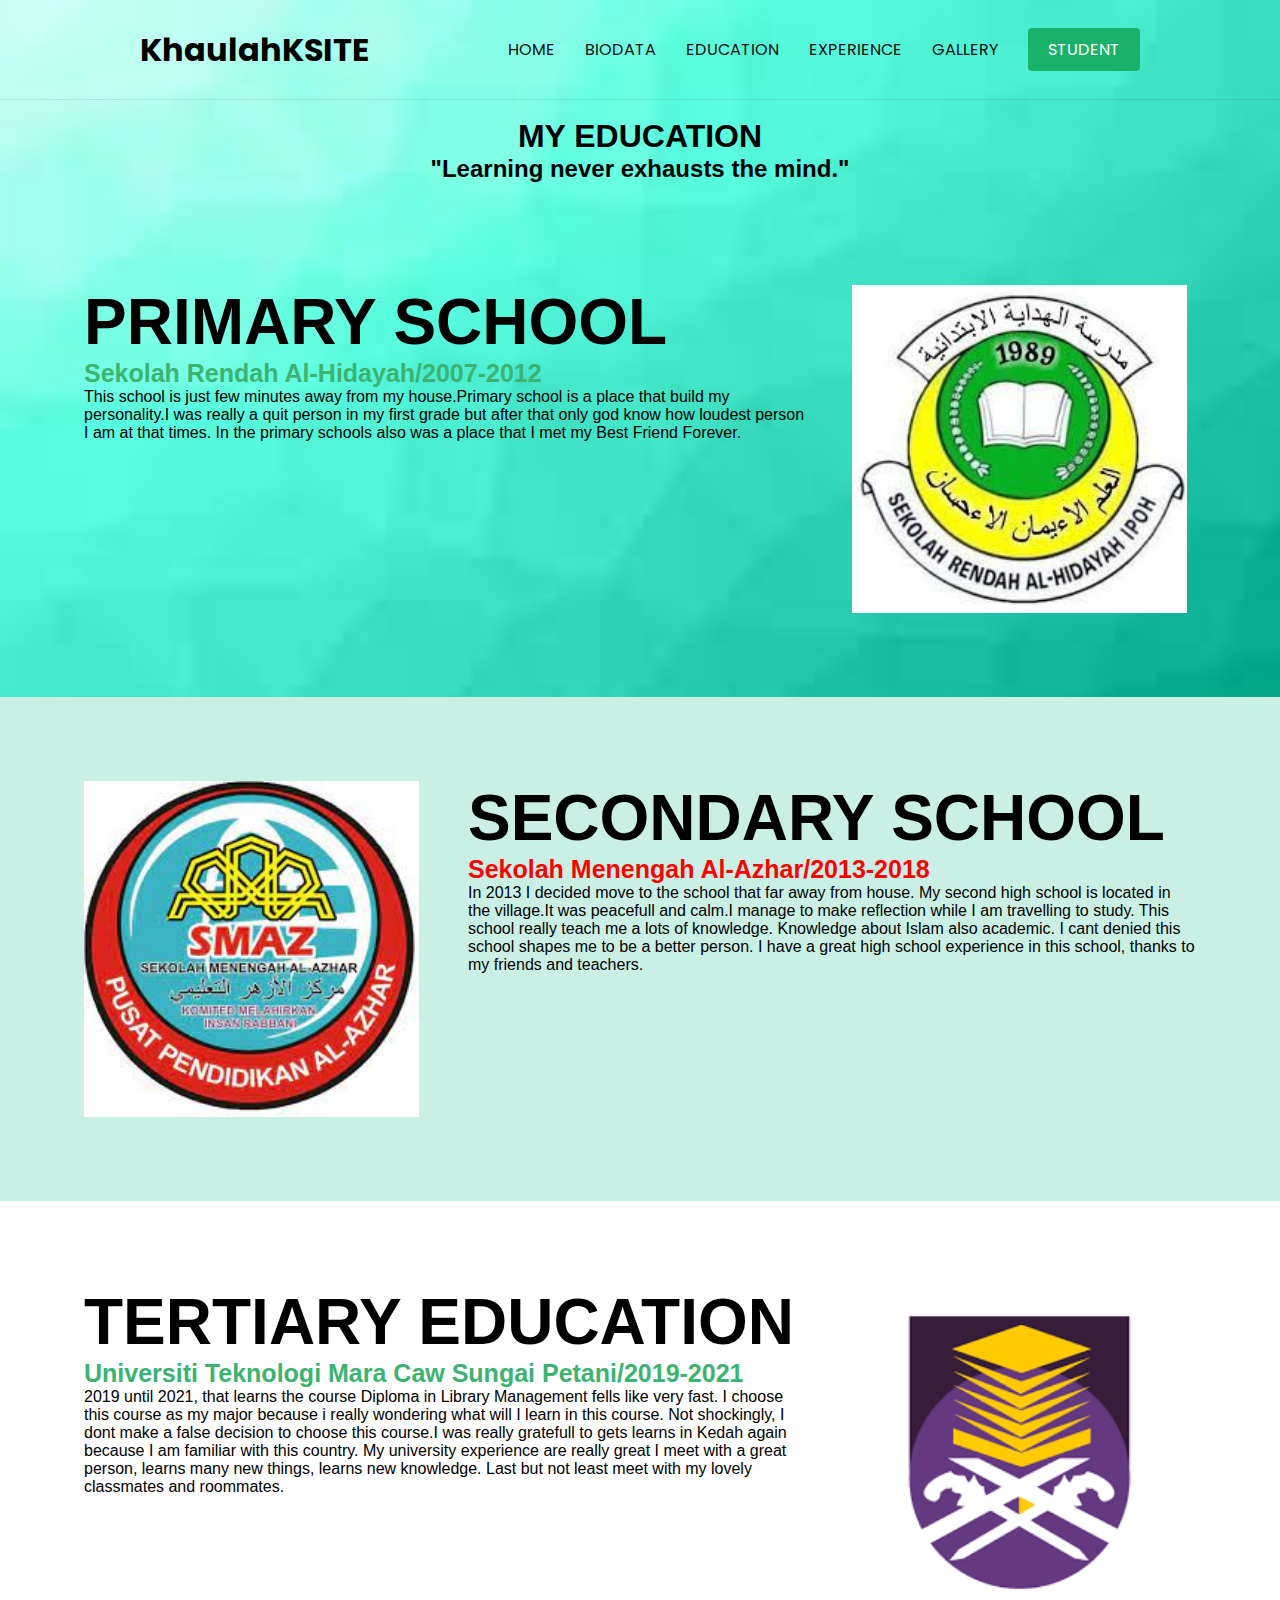
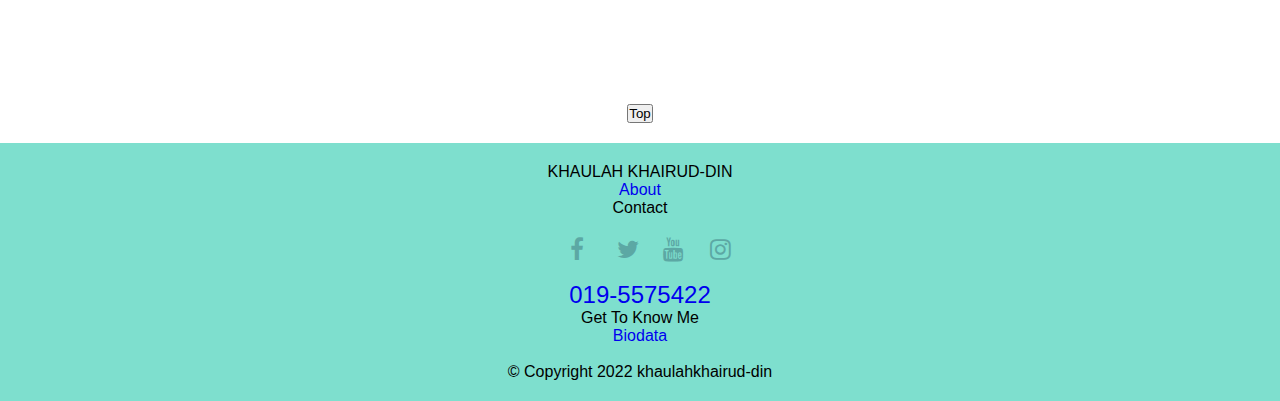
<file: education.html>
<!DOCTYPE html>
<html lang="en">
<head>
    <meta charset="UTF-8">
    <meta http-equiv="X-UA-Compatible" content="IE=edge">
    <link rel="stylesheet" href="https://cdnjs.cloudflare.com/ajax/libs/font-awesome/4.7.0/css/font-awesome.min.css">
    <link rel="stylesheet" type="text/css" href="education.css"/>
    <link rel="preconnect" href="https://fonts.googleapis.com">
    <link rel="preconnect" href="https://fonts.gstatic.com" crossorigin>
    <link href="https://fonts.googleapis.com/css2?family=Poppins:wght@300;500;700&display=swap" rel="stylesheet">
    <link rel="stylesheet" href="https://cdnjs.cloudflare.com/ajax/libs/font-awesome/4.7.0/css/font-awesome.min.css">
    <title>EDUCATION</title>
 
        
        <style>
          * {
            box-sizing:border-box;
          }
          
          body {
            margin: 0;
            font-family: Arial, Helvetica, sans-serif;
          }
          
          .container {
            padding: 64px;
          }
          
          .row:after {
            content: "";
            display: table;
            clear: both
          }
          
          .column-66 {
            float: left;
            width: 66.66666%;
            padding: 20px;
          }
          
          .column-33 {
            float: left;
            width: 33.33333%;
            padding: 20px;
          }
          
          .large-font {
            font-size: 25px;
          }
          
          .xlarge-font {
            font-size: 64px
          }
          
          
          
          img {
            display: block;
            height: auto;
            max-width: 100%;
          }
          
          @media screen and (max-width: 1000px) {
            .column-66,
            .column-33 {
              width: 100%;
              text-align: center;
            }
            img {
              margin: auto;
            }
          }
          </style>
</head>
<body>
  <header>
    <div class="inner">
        <div class="logo">
            <div>
                <!-- The below line can be an image or a h1, either will work -->
                <h1>KhaulahK<span>SITE</span></h1>
                <!-- <h1>My Logo</h1> -->
            </div>
        </div>
        <nav>
            
            <li><span><a href="index.html">HOME</a></span></li>
            <li><span><a href="biodata.html">BIODATA</a></span></li>
            <li><span><a href="education.html">EDUCATION </a></span></li>
            <li><span><a href="experience.html">EXPERIENCE</a></span></li>
            <li><span><a href="gallery.html">GALLERY</a></span></li>
            <li><span><a href="student.html" class="button">STUDENT</a></span></li>
    </div>
</header>
<br>
          <h1 style="text-align:center" >MY EDUCATION </h1>
          <h2 style="text-align:center" >"Learning never exhausts the mind."</h2>
<br>
          <!-- The App Section -->
          <div class="container">
            <div class="row">
              <div class="column-66">
                <h1 class="xlarge-font"><b>PRIMARY SCHOOL</b></h1>
                <h1 class="large-font" style="color:MediumSeaGreen;"><b>Sekolah Rendah Al-Hidayah/2007-2012</b></h1>
                <p><span style="font: size 20px;px"  >This school is just few minutes away from my house.Primary school is a place that build my personality.I was really a quit person in my first grade but after that only god know how loudest person I am at that times. In the primary schools also was a place that I met my Best Friend Forever.</p>
              </div>
              <div class="column-33">
                  <img src="et2.jpg" width="335" height="471">
              </div>
            </div>
          </div>
          
          <!-- Clarity Section -->
          <div class="container" style="background-color:#caf0e6">
            <div class="row">
              <div class="column-33">
                <img src="et3.jpg" alt="App" width="335" height="471">
              </div>
              <div class="column-66">
                <h1 class="xlarge-font"><b>SECONDARY SCHOOL</b></h1>
                <h1 class="large-font" style="color:red;"><b>Sekolah Menengah Al-Azhar/2013-2018</b></h1>
                <p><span style="font: size 20px;px">In 2013 I decided move to the school that far away from house. My second high school is located in the village.It was peacefull and calm.I manage to make reflection while I am travelling to study. This school really teach me a lots of knowledge. Knowledge about Islam also academic. I cant denied this school shapes me to be a better person. I have a great high school experience in this school, thanks to my friends and teachers.</p>
              </div>
            </div>
          </div>
          
          <!-- The App Section -->
          <div class="container">
            <div class="row">
              <div class="column-66">
                <h1 class="xlarge-font"><b>TERTIARY EDUCATION</b></h1>
                <h1 class="large-font" style="color:MediumSeaGreen;"><b>Universiti Teknologi Mara Caw Sungai Petani/2019-2021</b></h1>
                <p><span style="font: size 20px;px">2019 until 2021, that learns the course Diploma in Library Management fells like very fast. I choose this course as my major because i really wondering what will I learn in this course. Not shockingly, I dont make a false decision to choose this course.I was really gratefull to gets learns in Kedah again because I am familiar with this country. My university experience are really great I meet with a great person, learns many new things, learns new knowledge. Last but not least meet with my lovely classmates and roommates.</p>
              </div>
              <div class="column-33">
                  <img src="et4.png" width="335" height="471" >
              </div>
            </div>
          </div>
          
          <center>
          
          <center>
          <button onclick="topFunction()" id="myBtn" title="Go to top">Top</button>
          
          
          <script>
          //Get the button
          var mybutton = document.getElementById("myBtn");
          
          // When the user scrolls down 20px from the top of the document, show the button
          window.onscroll = function() {scrollFunction()};
          
          function scrollFunction() {
            if (document.body.scrollTop > 20 || document.documentElement.scrollTop > 20) {
              mybutton.style.display = "block";
            } else {
              mybutton.style.display = "none";
            }
          }
          
          // When the user clicks on the button, scroll to the top of the document
          function topFunction() {
            document.body.scrollTop = 0;
            document.documentElement.scrollTop = 0;
          }
          </script>  
          <br>
       <div class="footer">
        KHAULAH KHAIRUD-DIN
        <p><a href="student.html">About</a></p>
        <p>Contact</p>
        <font size="5%">
          <a href="https://www.facebook.com/khaulah.khairuddin/" class="fa fa-facebook"></a>
          <a href="https://twitter.com/i/flow/login" class="fa fa-twitter"></a>
          <a href="https://www.youtube.com/channel/UCfs-g4XFGLB1h7CrWMUHLdQ" class="fa fa-youtube"></a>
          <a href="https://www.instagram.com/_qiaolian/?hl=en" class="fa fa-instagram"></a>
          <br>
          <a href="tel:019-5575422">019-5575422</a>
          </font>
      <br>
      <h>Get To Know Me</h>
       <p><a href="biodata.html">Biodata</a></p>
      <br>
        &copy; Copyright 2022 khaulahkhairud-din
      </footer>
</body>
</html>
</file>
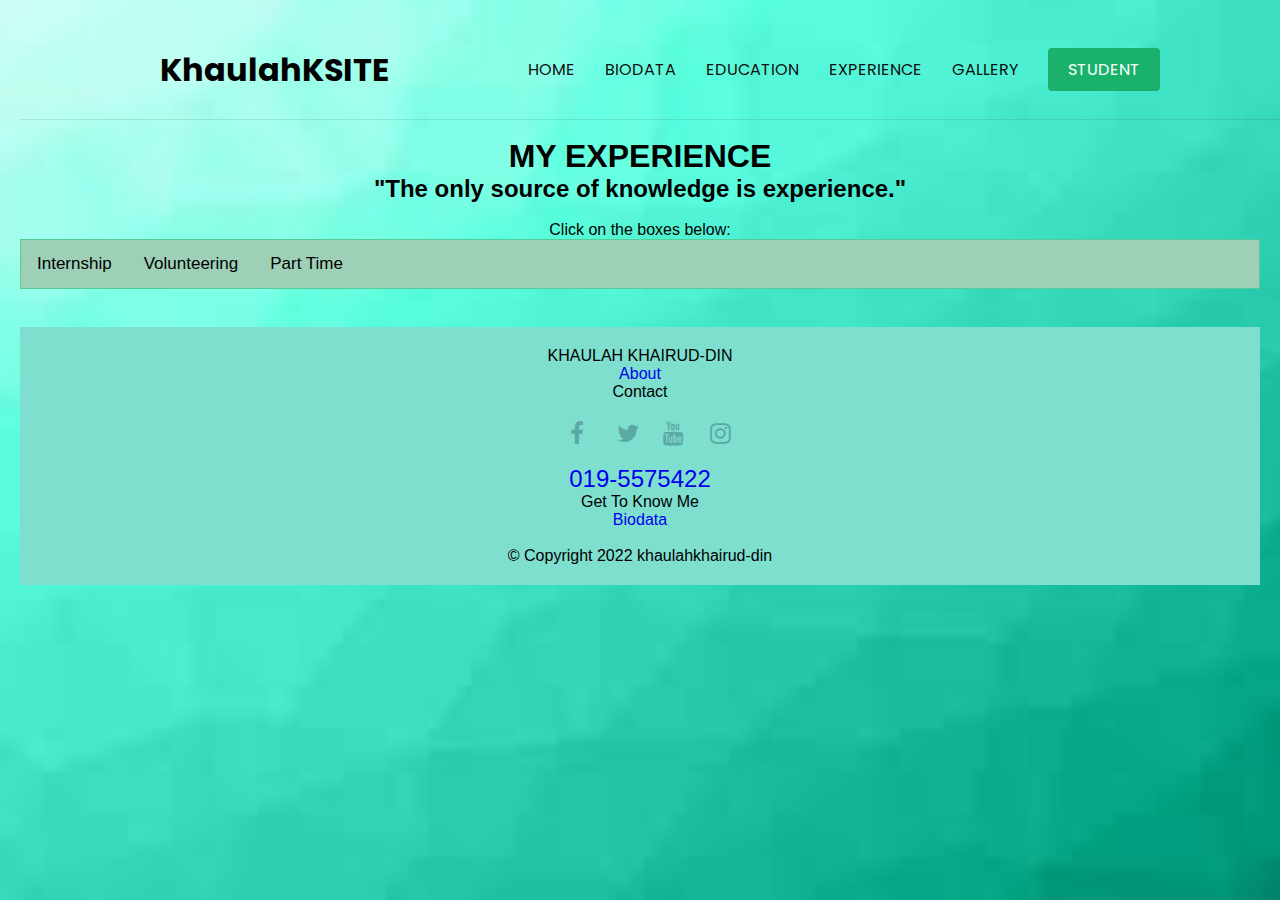
<file: experience.html>
<!DOCTYPE html>
<html lang="en">
<head>
    <meta charset="UTF-8">
    <meta http-equiv="X-UA-Compatible" content="IE=edge">
    <link rel="stylesheet" type="text/css" href="experience.css"/>
    <link rel="preconnect" href="https://fonts.googleapis.com">
    <link rel="preconnect" href="https://fonts.gstatic.com" crossorigin>
    <link href="https://fonts.googleapis.com/css2?family=Poppins:wght@300;500;700&display=swap" rel="stylesheet">
    <link rel="stylesheet" href="https://cdnjs.cloudflare.com/ajax/libs/font-awesome/4.7.0/css/font-awesome.min.css">
    <title>EXPERIENCE</title>
    <style>

        body , html{
          height: 100%;
          margin: 0;
          font-family: Arial, Helvetica, sans-serif;
            margin:0;
            background:#f2f2f2f;
            background-image: url('bg.jpg');
          background-repeat: no-repeat;
          background-attachment: fixed;  
          background-size: cover;
        }

        
        #myBtn {
          display: none;
          position: fixed;
          bottom: 20px;
          right: 30px;
          z-index: 99;
          font-size: 18px;
          border: none;
          outline: none;
          background-color: red;
          color: white;
          cursor: pointer;
          padding: 15px;
          border-radius: 4px;
        }
        
        #myBtn:hover {
          background-color: #555;
        }
        
        </style>
        <style>
          body {font-family: Arial;}
          
          /* Style the tab */
          .tab {
            overflow: hidden;
            border: 1px solid rgb(85, 204, 149);
            background-color: #9ecfb7;
          }
          
          /* Style the buttons inside the tab */
          .tab button {
            background-color: inherit;
            float: left;
            border: none;
            outline: none;
            cursor: pointer;
            padding: 14px 16px;
            transition: 0.3s;
            font-size: 17px;
          }
          
          /* Change background color of buttons on hover */
          .tab button:hover {
            background-color: rgb(73, 207, 185);
          }
          
          /* Create an active/current tablink class */
          .tab button.active {
            background-color: rgb(129, 211, 154);
          }
          
          /* Style the tab content */
          .tabcontent {
            display: none;
            padding: 6px 12px;
            -webkit-animation: fadeEffect 1s;
            animation: fadeEffect 1s;
          }
          
          /* Fade in tabs */
          @-webkit-keyframes fadeEffect {
            from {opacity: 0;}
            to {opacity: 1;}
          }
          
          @keyframes fadeEffect {
            from {opacity: 0;}
            to {opacity: 1;}
          }
          </style>
          <style>
            body {
              font-family: Arial;
              margin: 0;
            }
            
            * {
              box-sizing: border-box;
            }
            
            img {
              vertical-align: middle;
            }
            
            /* Position the image container (needed to position the left and right arrows) */
            .container {
              position: relative;
            }
            
            /* Hide the images by default */
            .mySlides {
              display: none;
            }
            
            /* Add a pointer when hovering over the thumbnail images */
            .cursor {
              cursor: pointer;
            }
            
            /* Next & previous buttons */
            .prev,
            .next {
              cursor: pointer;
              position: absolute;
              top: 40%;
              width: auto;
              padding: 16px;
              margin-top: -50px;
              color: white;
              font-weight: bold;
              font-size: 20px;
              border-radius: 0 3px 3px 0;
              user-select: none;
              -webkit-user-select: none;
            }
            
            /* Position the "next button" to the right */
            .next {
              right: 0;
              border-radius: 3px 0 0 3px;
            }
            
            /* On hover, add a black background color with a little bit see-through */
            .prev:hover,
            .next:hover {
              background-color: rgba(0, 0, 0, 0.8);
            }
            
            /* Number text (1/3 etc) */
            .numbertext {
              color: #f2f2f2;
              font-size: 12px;
              padding: 8px 12px;
              position: absolute;
              top: 0;
            }
            
            /* Container for image text */
            .caption-container {
              text-align: center;
              background-color: rgb(124, 207, 180);
              padding: 2px 16px;
              color: white;
            }
            
            .row:after {
              content: "";
              display: table;
              clear: both;
            }
            
            /* Six columns side by side */
            .column {
              float: left;
              width: 16.66%;
            }
            
            /* Add a transparency effect for thumnbail images */
            .demo {
              opacity: 0.6;
            }
            
            .active,
            .demo:hover {
              opacity: 1;
            }
            </style>
            <style>
            body {
              font-family: Arial;
              margin: 0;
            }
            
            * {
              box-sizing: border-box;
            }
            
            img {
              vertical-align: middle;
            }
            
            /* Position the image container (needed to position the left and right arrows) */
            .container {
              position: relative;
            }
            
            /* Hide the images by default */
            .mySlides {
              display: none;
            }
            
            /* Add a pointer when hovering over the thumbnail images */
            .cursor {
              cursor: pointer;
            }
            
            /* Next & previous buttons */
            .prev,
            .next {
              cursor: pointer;
              position: absolute;
              top: 40%;
              width: auto;
              padding: 16px;
              margin-top: -50px;
              color: white;
              font-weight: bold;
              font-size: 20px;
              border-radius: 0 3px 3px 0;
              user-select: none;
              -webkit-user-select: none;
            }
            
            /* Position the "next button" to the right */
            .next {
              right: 0;
              border-radius: 3px 0 0 3px;
            }
            
            /* On hover, add a black background color with a little bit see-through */
            .prev:hover,
            .next:hover {
              background-color: rgba(0, 0, 0, 0.8);
            }
            
            /* Number text (1/3 etc) */
            .numbertext {
              color: #f2f2f2;
              font-size: 12px;
              padding: 8px 12px;
              position: absolute;
              top: 0;
            }
            
            /* Container for image text */
            .caption-container {
              text-align: center;
              background-color: rgb(124, 207, 180);
              padding: 2px 16px;
              color: white;
            }
            
            .row:after {
              content: "";
              display: table;
              clear: both;
            }
            
            /* Six columns side by side */
            .column {
              float: left;
              width: 16.66%;
            }
            
            /* Add a transparency effect for thumnbail images */
            .demo {
              opacity: 0.6;
            }
            
            .active,
            .demo:hover {
              opacity: 1;
            }
            </style>
            <style>
            body {
              font-family: Arial;
              margin: 0;
            }
            
            * {
              box-sizing: border-box;
            }
            
            img {
              vertical-align: middle;
            }
            
            /* Position the image container (needed to position the left and right arrows) */
            .container {
              position: relative;
            }
            
            /* Hide the images by default */
            .mySlides {
              display: none;
            }
            
            /* Add a pointer when hovering over the thumbnail images */
            .cursor {
              cursor: pointer;
            }
            
            /* Next & previous buttons */
            .prev,
            .next {
              cursor: pointer;
              position: absolute;
              top: 40%;
              width: auto;
              padding: 16px;
              margin-top: -50px;
              color: white;
              font-weight: bold;
              font-size: 20px;
              border-radius: 0 3px 3px 0;
              user-select: none;
              -webkit-user-select: none;
            }
            
            /* Position the "next button" to the right */
            .next {
              right: 0;
              border-radius: 3px 0 0 3px;
            }
            
            /* On hover, add a black background color with a little bit see-through */
            .prev:hover,
            .next:hover {
              background-color: rgba(0, 0, 0, 0.8);
            }
            
            /* Number text (1/3 etc) */
            .numbertext {
              color: #f2f2f2;
              font-size: 12px;
              padding: 8px 12px;
              position: absolute;
              top: 0;
            }
            
            /* Container for image text */
            .caption-container {
              text-align: center;
              background-color: rgb(124, 207, 180);
              padding: 2px 16px;
              color: white;
            }
            
            .row:after {
              content: "";
              display: table;
              clear: both;
            }
            
            /* Six columns side by side */
            .column {
              float: left;
              width: 16.66%;
            }
            
            /* Add a transparency effect for thumnbail images */
            .demo {
              opacity: 0.6;
            }
            
            .active,
            .demo:hover {
              opacity: 1;
            }
            </style>
        <style>    
          * {
           box-sizing: border-box;
         }
         
         body {
           background-color: #f1f1f1;
           padding: 20px;
           font-family: Arial;
         }
         
         /* Center website */
         .main {
           max-width: 1000px;
           margin: auto;
         }
         
        
         
         .row {
           margin: 8px -16px;
         }
         
         /* Add padding BETWEEN each column */
         .row,
         .row > .column {
           padding: 8px;
         }
         
         /* Create four equal columns that floats next to each other */
         .column {
           float: left;
           width: 25%;
         }
         
         /* Clear floats after rows */ 
         .row:after {
           content: "";
           display: table;
           clear: both;
         }
         
         /* Content */
         .content {
           background-color: white;
           padding: 10px;
         }
         
         /* Responsive layout - makes a two column-layout instead of four columns */
         @media screen and (max-width: 900px) {
           .column {
             width: 50%;
           }
         }
         
         /* Responsive layout - makes the two columns stack on top of each other instead of next to each other */
         @media screen and (max-width: 600px) {
           .column {
             width: 100%;
           }
         }
         </style>
       
</head>
<body>
  <header>
    <div class="inner">
        <div class="logo">
            <div>
                <!-- The below line can be an image or a h1, either will work -->
                <h1>KhaulahK<span>SITE</span></h1>
                <!-- <h1>My Logo</h1> -->
            </div>
        </div>

        <nav>
            <li><span><a href="index.html">HOME</a></span></li>
            <li><span><a href="biodata.html">BIODATA</a></span></li>
            <li><span><a href="education.html">EDUCATION </a></span></li>
            <li><span><a href="experience.html">EXPERIENCE</a></span></li>
            <li><span><a href="gallery.html">GALLERY</a></span></li>
            <li><span><a href="student.html" class="button">STUDENT</a></span></li>
           
        </nav>
    </div>
</header>
<br>
          <h1 style="text-align:center" > MY EXPERIENCE</h1>
          <h2 style="text-align:center" >"The only source of knowledge is experience."</h2>
<br>
<p style="text-align:center">Click on the boxes below:</p> 
          <div class="tab">
            <button class="tablinks" onclick="openCity(event, 'London')">Internship</button>
            <button class="tablinks" onclick="openCity(event, 'Paris')">Volunteering</button>
            <button class="tablinks" onclick="openCity(event, 'Tokyo')">Part Time</button>
          </div>
          
          <div id="London" class="tabcontent">
            <h1>INTERNSHIP</h1>
<hr>

<h2>INTERN AT PERBADANAN PERPUSTAKAAN AWAM NEGERI PERAK</h2>
<p>I started my internship in the 22nd of February 2021 at Perbadanan Perpustakaan Awam Negeri Perak.The period time to complete  my internship is around 5 weeks.
  The  industrial training at the Perbadanan Perpustakaan Awam Negeri Perak teaches me many new things, opening my eyes and makes me realized that my play times isat the end. I need to be more aggressive to achieve my dream in future.
  Not just that, the works at the library opening my eyes whereas it was not same with other people talks about. The library is being built just for the sake of education of community.
  It was very fun to work at my most favourite childhood.  PPANPk is a great place to complete my internship due to the variety of division that give many experience and each of the division have different input and output. 
  Last but not least, it was so fun to gain new knowledge and polish my knowledge in library area from the senior librarian who have served more than 15 years in the library industry.</p>

<!-- Portfolio Gallery Grid -->
<div class="row">
  <div class="column">
    <div class="content">
      <img src="i2.jpeg" alt="selfie" style="width:100%">
      <h3>Me and My Intern Supervisor </h3>
      <p>This is our first selfie with our sporting supervisor which is Puan Suraya binti Haji Ariffin.</p>
    </div>
  </div>
  <div class="column">
    <div class="content">
    <img src="i3.jpeg" alt="khazanah perak" style="width:100%">
      <h3>Division of Khazanah Negeri Perak </h3>
      <p> Division of Khazanah Negeri Perak provides all materials in various fields related to the state of Perak, written by natives of Perak or published in the state of Perak. These include keratin newspapers, monographs, annual reports, maps and more.
         It functions as a unit that collects all collections related to the state of Perak, whether the author's background, publication, book content and so on.</p>
    </div>
  </div>
  <div class="column">
    <div class="content">
    <img src="i4.jpeg" alt="Nature" style="width:100%">
      <h3>Shelving Activity</h3>
      <p>The routine of librarian for every morning is shelving. Before visitors entered the library,the librarian responsible to shelve the books based to their categories.
        The books had a tag which is help the librarian know the original location of the books.
        Other than that, it also aimed to ease the user to find their desired material </p>
    </div>
  </div>
  <div class="column">
    <div class="content">
    <img src="i5.jpeg" alt="Mountains" style="width:100%">
      <h3>On duty at the reference services counter</h3>
      <p>At the reference section in the library, the visitors are forbid to take out the material at that section. Thats why the counter of reference services is exist.
        But other than that, the reference services counter and librarian are being exist to help users to find their specific materials of reference material.
      </p>
    </div>
  </div>
<!-- END GRID -->
</div>

<div class="content">
  <img src="i6.jpeg" alt="Bear" style="width:100%">
  <h3>My mentor in Collection Management </h3>
  <p>Meet my mentor Sir Abdul Razak Osman </p>
  <p>Sir Osman teaches me how to manage and procces the single book before it being tag until it done being tag and can be put in the library.
    The works also includes the process of pasting the label sticker on the book.
     The works must be done carefully so that there will be no trouble in the future </p>
</div>

<!-- END MAIN -->
</div>
          
          <div id="Paris" class="tabcontent">
            <h1>VOLUNTEERING</h1>
<hr>

<h2>KEMBARA TO KAMPUNG SAROK</h2>
<p>In 2018, I had the opportunity to join a mission. The mission was organized by my school where we students had to preach in the aboriginal villages. The village is called Kampung Sarok which is located in Gerik Perak. 
  There we were given a foster family and we had to live with them. There we also have to teach the basics of religion and academics to the children there. We sat there for a week. Various activities that we do, such as sports, fardhu ain classes, telematch, river bathing together, farming and many more. My experience there taught me a lot about the religion I follow and the comfort of my life. This is because there they live in poverty but they are still happy. Through this experience as well, I learned to love nature. How beautiful, the stars at night, the untouched clear river, the secluded area, the source of natural food and so on. 
  This experience is a different experience from the others in my life!</p>

<!-- Portfolio Gallery Grid -->
<div class="row">
  <div class="column">
    <div class="content">
      <img src="x1.jpg" alt="Mountains" style="width:100%">
      <h3>My friend and her adopted siblings</h3>
      <p>This is Nawal Soffiyah and her adopted siblings Umai and Apan.</p>
    </div>
  </div>
  <div class="column">
    <div class="content">
    <img src="x2.jpg" alt="Lights" style="width:100%">
      <h3>Children during Fardhu Ain class</h3>
      <p> This is the childrens of Kampung Sarok during Fardhu Ain class, 
        they compete to answer questions posed by the facilitator </p>
    </div>
  </div>
  <div class="column">
    <div class="content">
    <img src="x3.jpg" alt="Nature" style="width:100%">
      <h3>View of local secluded house in Sarok</h3>
      <p>On the way to go to waterfall I found this secluded house owned by the local residents.
        Their house is really in middle of the forest and near to the river. The view of the house was very beautiful</p>
    </div>
  </div>
  <div class="column">
    <div class="content">
    <img src="x5.jpg" alt="Mountains" style="width:100%">
      <h3>Math sessions</h3>
      <p>This is me teaching mathematics to the kids below 5 years old.They are very receptive to a new knowledge. 
        They also very fond of learning new things. They are not stupid, they just don't have a chance to learn in the good environment. </p>
    </div>
  </div>
<!-- END GRID -->
</div>

<div class="content">
  <img src="x6.jpg" alt="Bear" style="width:100%">
  <h3>The Village view</h3>
  <p>Green and pristine</p>
  <p> The view and environment in Kampung Sarok is vey rare to feel in nowdays.The greeneries, the breeze and the friendliness of the people there were very hard to be forget. </p>
</div>

<!-- END MAIN -->
</div>
          
          <div id="Tokyo" class="tabcontent">
            <h1>PART TIME</h1>
            <hr>
            
            <h2>PART TIME AS GRAPHIC DESIGNER</h2>
            <p>During my free time, holiday or whenever I got a request, I will be doing my part time job and running my small business which is as a graphic designer. 
              So I make a services by designed anything based on clients wishes and got paid by it. 
              So far I have designed infographics, mock-ups products, posters, videos and many more based on the request from the clients.
               There are many platforms and software that I used to designed and it depends to the price of the design.  Some of the platforms are, Canva, Adobe, Vectr and many others
              .</p>
            
            <!-- Portfolio Gallery Grid -->
            <div class="row">
              <div class="column">
                <div class="content">
                  <img src="p1.jpg" alt="Mountains" style="width:100%">
                  <h3>Business Posters</h3>
                  <p>This is is a poster for clients's Kerepek business. We include some animated elements of fruit to cheer the poster. </p>
                </div>
              </div>
              <div class="column">
                <div class="content">
                <img src="p2.png" alt="Lights" style="width:100%">
                  <h3>Social Media post</h3>
                  <p>This social media post design are being made for Nh&Kh.co, 
                    they are using social media as marketing platform and I being assigned to help them to create the interesting posting to attract the buyers. 
                    The designed are being made based to the concept of the shop.
                  </p>
                </div>
              </div>
              <div class="column">
                <div class="content">
                <img src="p3.png" alt="Nature" style="width:100%">
                  <h3>T-shirt Design</h3>
                  <p>This t-shirt design is being made for my client's family days. The shirt are designed with a minimalist theme and the combination of attractive fonts as a complement  </p>
                </div>
              </div>
              <div class="column">
                <div class="content">
                <img src="p4.jpg" alt="Mountains" style="width:100%">
                  <h3>Infographic Poster</h3>
                  <p>The clients asked to make infographics which is packed with information without over designed </p>
                </div>
              </div>
            <!-- END GRID -->
            </div>
            
            <div class="content">
              <img src="p5.png" alt="Bear" style="width:100%">
              <h3>Mock up </h3>
              <p>The homemade soap business</p>
              <p>This is the last edited result of the mockup image. This image has been used in the company's website</p>
            </div>
            
            <!-- END MAIN -->
            </div>
          
          <script>
          function openCity(evt, cityName) {
            var i, tabcontent, tablinks;
            tabcontent = document.getElementsByClassName("tabcontent");
            for (i = 0; i < tabcontent.length; i++) {
              tabcontent[i].style.display = "none";
            }
            tablinks = document.getElementsByClassName("tablinks");
            for (i = 0; i < tablinks.length; i++) {
              tablinks[i].className = tablinks[i].className.replace(" active", "");
            }
            document.getElementById(cityName).style.display = "block";
            evt.currentTarget.className += " active";
          }
          </script>
        

   
          <center>
          
          <center>
          <button onclick="topFunction()" id="myBtn" title="Go to top">Top</button>
          
          
          <script>
          //Get the button
          var mybutton = document.getElementById("myBtn");
          
          // When the user scrolls down 20px from the top of the document, show the button
          window.onscroll = function() {scrollFunction()};
          
          function scrollFunction() {
            if (document.body.scrollTop > 20 || document.documentElement.scrollTop > 20) {
              mybutton.style.display = "block";
            } else {
              mybutton.style.display = "none";
            }
          }
          
          // When the user clicks on the button, scroll to the top of the document
          function topFunction() {
            document.body.scrollTop = 0;
            document.documentElement.scrollTop = 0;
          }
          </script>  
          <br>
       <div class="footer">
        KHAULAH KHAIRUD-DIN
        <p><a href="student.html">About</a></p>
        <p>Contact</p>
        <font size="5%">
          <a href="https://www.facebook.com/khaulah.khairuddin/" class="fa fa-facebook"></a>
          <a href="https://twitter.com/i/flow/login" class="fa fa-twitter"></a>
          <a href="https://www.youtube.com/channel/UCfs-g4XFGLB1h7CrWMUHLdQ" class="fa fa-youtube"></a>
          <a href="https://www.instagram.com/_qiaolian/?hl=en" class="fa fa-instagram"></a>
          <br>
          <a href="tel:019-5575422">019-5575422</a>
          </font>
      <br>
      <h>Get To Know Me</h>
       <p><a href="biodata.html">Biodata</a></p>
      <br>
        &copy; Copyright 2022 khaulahkhairud-din
      </footer>
</body>
</html>
</file>
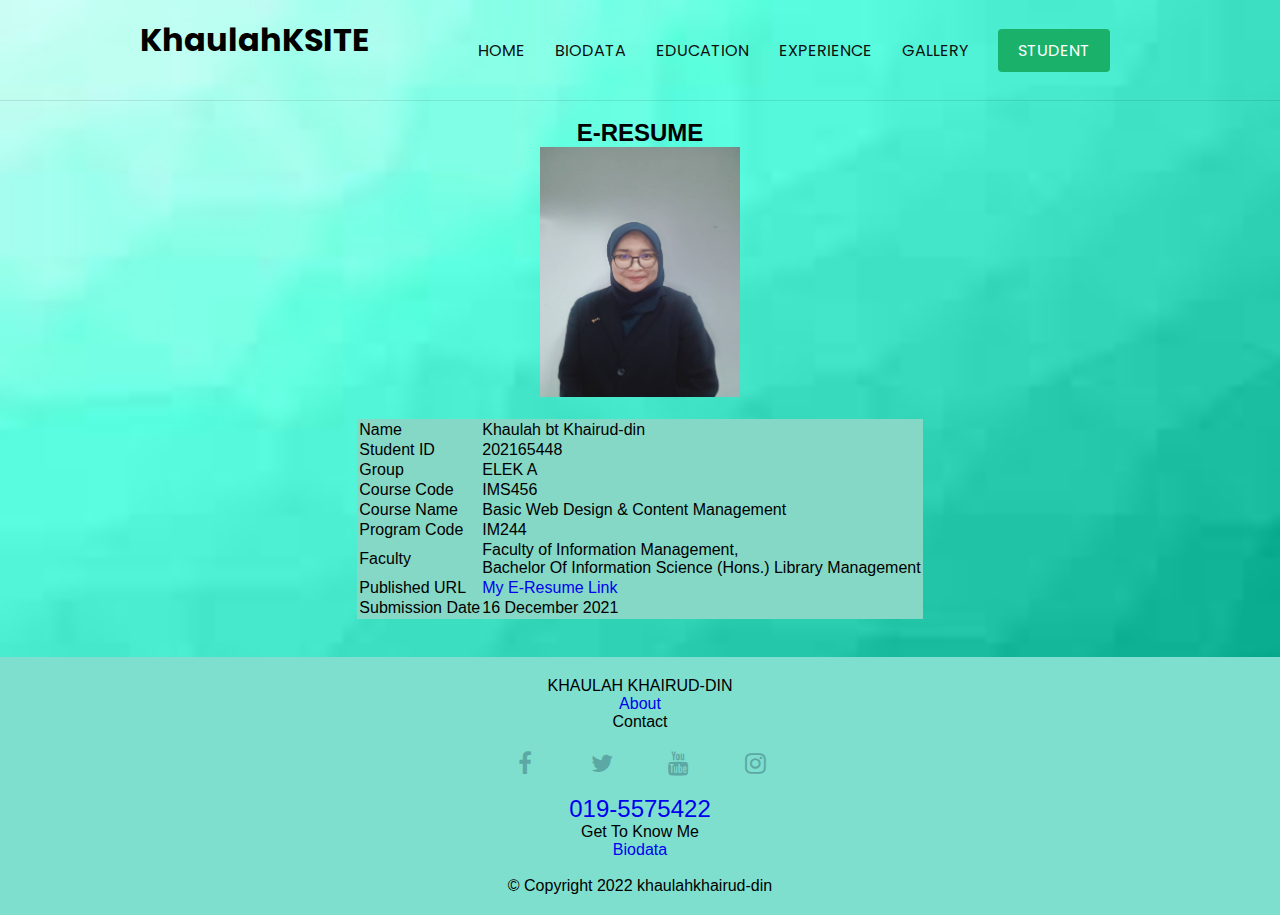
<file: student.html>
<!DOCTYPE html>
<html lang="en">
<head>
    <meta charset="UTF-8">
    <meta http-equiv="X-UA-Compatible" content="IE=edge">
    <link rel="stylesheet" type="text/css" href="biodata.css"/>
    <link rel="preconnect" href="https://fonts.googleapis.com">
    <link rel="preconnect" href="https://fonts.gstatic.com" crossorigin>
    <link href="https://fonts.googleapis.com/css2?family=Poppins:wght@300;500;700&display=swap" rel="stylesheet">
    <link rel="stylesheet" href="https://cdnjs.cloudflare.com/ajax/libs/font-awesome/4.7.0/css/font-awesome.min.css">
    <link rel="stylesheet" href="https://cdnjs.cloudflare.com/ajax/libs/font-awesome/4.7.0/css/font-awesome.min.css">
    <title>GALLERY</title>
    <title>STUDENT</title>
    <style>
        body , html{
          height: 100%;
          margin: 0;
          font-family: Arial, Helvetica, sans-serif;
            margin:0;
            background:#f2f2f2f;
            background-image: url('bg.jpg');
          background-repeat: no-repeat;
          background-attachment: fixed;  
          background-size: cover;
        }
        
        
        #myBtn {
          display: none;
          position: fixed;
          bottom: 20px;
          right: 30px;
          z-index: 99;
          font-size: 18px;
          border: none;
          outline: none;
          background-color: rgb(142, 202, 140);
          color: rgb(81, 128, 67);
          cursor: pointer;
          padding: 15px;
          border-radius: 4px;
        }
        
        #myBtn:hover {
          background-color: #555;
        }
        
        </style>
</head>
<body>
  <header>
    <div class="inner">
        <div class="logo">
            <div>
                <h1>KhaulahK<span>SITE</span></h1>
            </div>
        </div>
        <nav>
            <li><span><a href="index.html">HOME</a></span></li>
            <li><span><a href="biodata.html">BIODATA</a></span></li>
            <li><span><a href="education.html">EDUCATION </a></span></li>
            <li><span><a href="experience.html">EXPERIENCE</a></span></li>
            <li><span><a href="gallery.html">GALLERY</a></span></li>
            <li><span><a href="student.html" class="button">STUDENT</a></span></li>
        </nav>
    </div>
</header>
<br>
  <article>
    <div class="column middle">
        <center><h2>E-RESUME</h2>
        <img class="profile" src="b1.jpg" title="khaulah"  alt="khaulah" style="width: 200px;height: 250px;"><br><br>
        <table style="background-color: rgb(133, 216, 198);">
          <tr>
            <td>Name</td>
            <td>Khaulah bt Khairud-din</td>
          </tr>
          <tr>
            <td>Student ID</td>
            <td>202165448</td>
          </tr>
          <tr>
            <td>Group</td>
            <td>ELEK A</td>
          </tr>
          <tr>
            <td>Course Code</td>
            <td>IMS456</td>
          </tr>
          <tr>
            <td>Course Name</td>
            <td>Basic Web Design & Content Management</td>
          </tr>
          <tr>
            <td>Program Code</td>
            <td>IM244</td>
          </tr>
          <tr>
            <td>Faculty</td>
            <td>Faculty of Information Management,<br>Bachelor Of Information Science (Hons.) Library Management  </td>
          </tr>
          <tr>
            <td>Published URL</td>
            <td><p><a href="https://khaulah337.github.io/KHAULAH-E-RESUME/">My E-Resume Link</a></p>
            </td>
          </tr>
          <tr>
            <td>Submission Date</td>
            <td>16 December 2021</td>
          </tr>
        </table>
      </div>
  </article>
  </section>
  <br>
  <div class="footer">
    KHAULAH KHAIRUD-DIN
    <p><a href="student.html">About</a></p>
    <p>Contact</p>
    <font size="5%">
      <a href="https://www.facebook.com/khaulah.khairuddin/" class="fa fa-facebook"></a>
      <a href="https://twitter.com/i/flow/login" class="fa fa-twitter"></a>
      <a href="https://www.youtube.com/channel/UCfs-g4XFGLB1h7CrWMUHLdQ" class="fa fa-youtube"></a>
      <a href="https://www.instagram.com/_qiaolian/?hl=en" class="fa fa-instagram"></a>
      <br>
      <a href="tel:019-5575422">019-5575422</a>
      </font>
  <br>
  <h>Get To Know Me</h>
   <p><a href="biodata.html">Biodata</a></p>
  <br>
    &copy; Copyright 2022 khaulahkhairud-din
  </footer>
</html>
</file>
<file: education.css>
*{
  margin: 0;
  padding: 0;
  list-style: none;
  text-decoration: none;
}

header{
  width: 100vw;
  height: 100px;
  border-bottom: solid 1px rgba(16, 16, 16, 0.1);
  font-family: 'Poppins';
}

header .inner{
  width: 1000px; /* This is the inner width of the content inside of your header (80%, etc) */
  height: 100%;
  display: block;
  margin: 0 auto;
}

header .logo{
  display: table;
  height: 100%;
  float: left;
}

header .logo div{
  height: 100%;
  display: table-cell; 
  vertical-align: middle;
}



header nav{
  float: right;
  height: 100%;
}

header nav li{
  display: table;
  height: 100%;
  float: left;
  margin-right: 30px;
}

header nav li:last-of-type{
  margin-right: 0;
}

header nav span {
  display: table-cell;
  vertical-align: middle;
}

header nav a{
  color: #101010;
}

header nav .button{
  background-color: #1ab26b; /* This HEX is the color of the button */
  color: #FFF;
  padding: 10px 20px;
  border-radius: 4px;
}

header nav .button:hover{
  filter: brightness(1.05);
}



body {
  background-image: url("bg.jpg");
  background-repeat: no-repeat;
  background-attachment: fixed;  
  background-size: cover;
 }
 .overlay {
  height: 0%;
  width: 100%;
  position: fixed;
  z-index: 1;
  top: 0;
  left: 0;
  background-color: rgb(0,0,0);
  background-color: rgba(0,0,0, 0.9);
  overflow-y: hidden;
  transition: 0.5s;
}

.overlay-content {
  position: relative;
  top: 25%;
  width: 100%;
  text-align: center;
  margin-top: 30px;
}

.overlay a {
  padding: 8px;
  text-decoration: none;
  font-size: 36px;
  color: #818181;
  display: block;
  transition: 0.3s;
}

.overlay a:hover, .overlay a:focus {
  color: #f1f1f1;
}

.overlay .closebtn {
  position: absolute;
  top: 20px;
  right: 45px;
  font-size: 60px;
}

@media screen and (max-height: 450px) {
  .overlay {overflow-y: auto;}
  .overlay a {font-size: 20px}
  .overlay .closebtn {
  font-size: 40px;
  top: 15px;
  right: 35px;
  }
}

* {box-sizing: border-box;}
        body {font-family: Verdana, sans-serif;}
        .mySlides {display: none;}
        img {vertical-align: middle;}
        * {
          box-sizing:border-box;
        }
        
        body {
          margin: 0;
          font-family: Arial, Helvetica, sans-serif;
        }
        
        .container {
          padding: 64px;
        }
        
        .row:after {
          content: "";
          display: table;
          clear: both
        }
        
        .column-66 {
          float: left;
          width: 66.66666%;
          padding: 20px;
        }
        
        .column-33 {
          float: left;
          width: 33.33333%;
          padding: 20px;
        }
        
        .large-font {
          font-size: 25px;
        }
        
        .xlarge-font {
          font-size: 64px
        }
        
        
        
        img {
          display: block;
          height: auto;
          max-width: 100%;
        }
        
        @media screen and (max-width: 1000px) {
          .column-66,
          .column-33 {
            width: 100%;
            text-align: center;
          }
          img {
            margin: auto;
          }
        }
        .topnav {
          overflow: hidden;
          background-color: #333;
        }
        
        .topnav a {
          float: left;
          display: block;
          color: #f2f2f2;
          text-align: center;
          padding: 14px 16px;
          text-decoration: none;
          font-size: 17px;
        }
        
        .active {
          background-color: #04AA6D;
          color: white;
        }
        
        .topnav .icon {
          display: none;
        }
        
        .dropdown {
          float: left;
          overflow: hidden;
        }
        
        .dropdown .dropbtn {
          font-size: 17px;    
          border: none;
          outline: none;
          color: white;
          padding: 14px 16px;
          background-color: inherit;
          font-family: inherit;
          margin: 0;
        }
        
        .dropdown-content {
          display: none;
          position: absolute;
          background-color: #f9f9f9;
          min-width: 160px;
          box-shadow: 0px 8px 16px 0px rgba(0,0,0,0.2);
          z-index: 1;
        }
        
        .dropdown-content a {
          float: none;
          color: black;
          padding: 12px 16px;
          text-decoration: none;
          display: block;
          text-align: left;
        }
        
        .topnav a:hover, .dropdown:hover .dropbtn {
          background-color: #555;
          color: white;
        }
        
        .dropdown-content a:hover {
          background-color: #ddd;
          color: black;
        }
        
        .dropdown:hover .dropdown-content {
          display: block;
        }
        
        @media screen and (max-width: 600px) {
          .topnav a:not(:first-child), .dropdown .dropbtn {
            display: none;
          }
          .topnav a.icon {
            float: right;
            display: block;
          }
        }
        
        @media screen and (max-width: 600px) {
          .topnav.responsive {position: relative;}
          .topnav.responsive .icon {
            position: absolute;
            right: 0;
            top: 0;
          }
          .topnav.responsive a {
            float: none;
            display: block;
            text-align: left;
          }
          .topnav.responsive .dropdown {float: none;}
          .topnav.responsive .dropdown-content {position: relative;}
          .topnav.responsive .dropdown .dropbtn {
            display: block;
            width: 100%;
            text-align: left;
          }
        }
        /* Footer */
.footer {
  padding: 20px;
  text-align: center;
  background: #7edfce;
  margin-top: 20px;
}
}
<style>
a:link {
  color: #0e0d0d;
  background-color: #6ce8a0b7;
  text-decoration: none;
}

a:visited {
  color: #0a0a0a;
  background-color: transparent;
  text-decoration: none;
}

a:hover {
  color: #6ce8c3c7;
  background-color: #6ce8e8;
  text-decoration: none;
}

a:active {
  color: #37291D;
  background-color: #6ce8cd;
  text-decoration: none;
}

.fa {
  padding: 20px;
  font-size: 20px;
  width: 30px;
  text-align: center;
  text-decoration: none;
  border-radius: 50%;
  color:#5ca8a4;
  size: 50%
}
</file>
<file: experience.css>
*{
  margin: 0;
  padding: 0;
  list-style: none;
  text-decoration: none;
}

header{
  width: 100vw;
  height: 100px;
  border-bottom: solid 1px rgba(16, 16, 16, 0.1);
  font-family: 'Poppins';
}

header .inner{
  width: 1000px; /* This is the inner width of the content inside of your header (80%, etc) */
  height: 100%;
  display: block;
  margin: 0 auto;
}

header .logo{
  display: table;
  height: 100%;
  float: left;
}

header .logo div{
  height: 100%;
  display: table-cell; 
  vertical-align: middle;
}



header nav{
  float: right;
  height: 100%;
}

header nav li{
  display: table;
  height: 100%;
  float: left;
  margin-right: 30px;
}

header nav li:last-of-type{
  margin-right: 0;
}

header nav span {
  display: table-cell;
  vertical-align: middle;
}

header nav a{
  color: #101010;
}

header nav .button{
  background-color: #1ab26b; /* This HEX is the color of the button */
  color: #FFF;
  padding: 10px 20px;
  border-radius: 4px;
}

header nav .button:hover{
  filter: brightness(1.05);
}

/* Footer */
.footer {
  padding: 20px;
  text-align: center;
  background: #7edfce;
  margin-top: 20px;
}
}
<style>
a:link {
  color: #0e0d0d;
  background-color: #6ce8a0b7;
  text-decoration: none;
}

a:visited {
  color: #0a0a0a;
  background-color: transparent;
  text-decoration: none;
}

a:hover {
  color: #6ce8c3c7;
  background-color: #6ce8e8;
  text-decoration: none;
}

a:active {
  color: #37291D;
  background-color: #6ce8cd;
  text-decoration: none;
}

.fa {
  padding: 20px;
  font-size: 20px;
  width: 30px;
  text-align: center;
  text-decoration: none;
  border-radius: 50%;
  color:#5ca8a4;
  size: 50%
}
</file>
<file: biodata.css>
*{
    margin: 0;
    padding: 0;
    list-style: none;
    text-decoration: none;
  }
  
  header{
    width: 100vw;
    height: 100px;
    border-bottom: solid 1px rgba(16, 16, 16, 0.1);
    font-family: 'Poppins';
  }
  
  header .inner{
    width: 1000px; /* This is the inner width of the content inside of your header (80%, etc) */
    height: 100%;
    display: block;
    margin: 0 auto;
  }
  
  header .logo{
    display: table;
    height: 80%;
    float: left;
  }
  
  header .logo div{
    height: 100%;
    display: table-cell; 
    vertical-align: middle;
  }
  
  
  header nav{
    float: right;
    height: 100%;
  }
  
  header nav li{
    display: table;
    height: 100%;
    float: left;
    margin-right: 30px;
  }
  
  header nav li:last-of-type{
    margin-right: 10;
  }
  
  header nav span {
    display: table-cell;
    vertical-align: middle;
  }
  
  header nav a{
    color: #101010;
  }
  
  header nav .button{
    background-color: #1ab26b; /* This HEX is the color of the button */
    color: #FFF;
    padding: 10px 20px;
    border-radius: 4px;
  }
  
  header nav .button:hover{
    filter: brightness(1.05);
  }
  /* Footer */
.footer {
    padding: 20px;
    text-align: center;
    background: #7edfce;
    margin-top: 20px;
  }
  }
  <style>
  a:link {
    color: #0e0d0d;
    background-color: #6ce8a0b7;
    text-decoration: none;
  }
  
  a:visited {
    color: #0a0a0a;
    background-color: transparent;
    text-decoration: none;
  }
  
  a:hover {
    color: #6ce8c3c7;
    background-color: #6ce8e8;
    text-decoration: none;
  }
  
  a:active {
    color: #37291D;
    background-color: #6ce8cd;
    text-decoration: none;
  }
  
  .fa {
    padding: 20px;
    font-size: 20px;
    width: 30px;
    text-align: center;
    text-decoration: none;
    border-radius: 50%;
    color:#5ca8a4;
    size: 50%
  }
</file>
